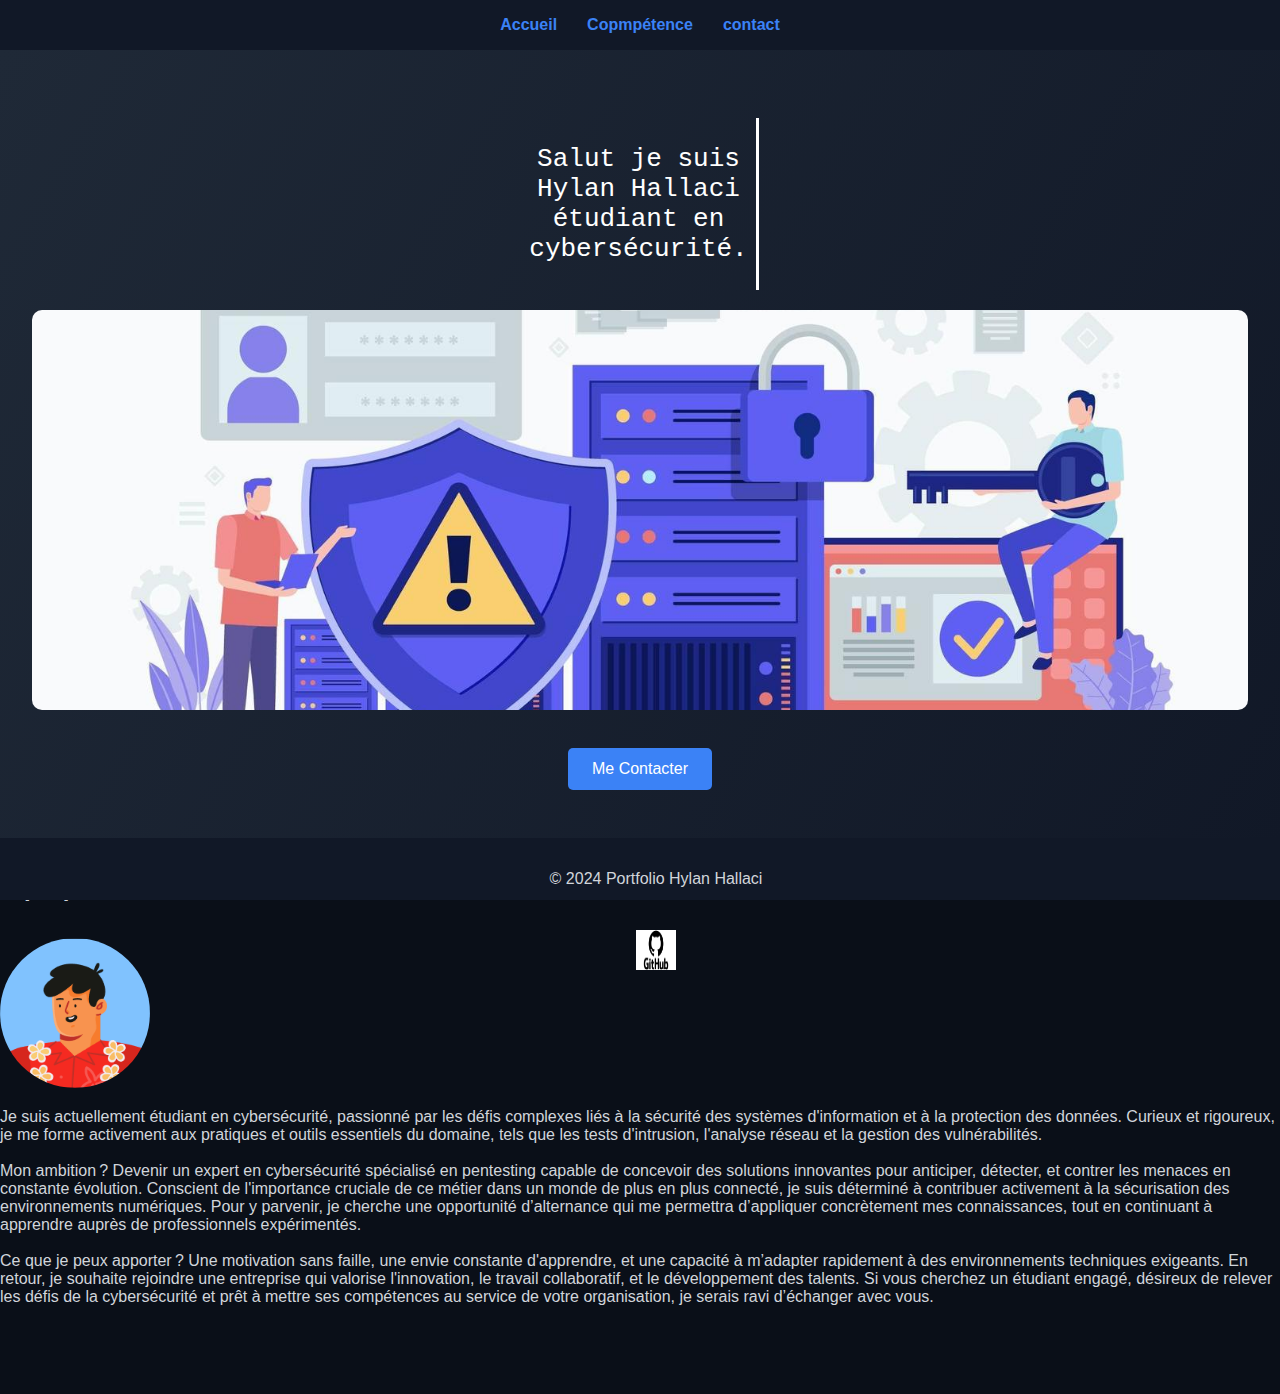
<file: index.html>
<!DOCTYPE html>
<html lang="fr">
<head>
    <link href="https://fonts.googleapis.com/css2?family=Roboto:wght@400;500;700&display=swap" rel="stylesheet">
    <meta charset="UTF-8">
    <meta name="viewport" content="width=device-width, initial-scale=1.0">
    <title>Portfolio Cybersécurité - Accueil</title>
    <link rel="stylesheet" href="styles.css">
</head>
<body>
    
    <header>
        <nav>
            <ul>
                <li><a href="#home">Accueil</a></li>
                <li><a href="skill.html">Copmpétence</a></li>
                <li><a href="contact.html">contact</a></li>
            </ul>
        </nav>
    </header>
    <section id="home">
        <div class="intro">
            <section class="wrapper">
                <section class="typing-demo">
                <p>Salut je suis <br>Hylan Hallaci <br> étudiant en <br>cybersécurité.</p>
                </section>
            </section>
            <img src="images/cyber-background.jpg" alt="Image cybersécurité" class="hero-image">
           <br>
           <br>
           <a href="contact.html" class="btn">Me Contacter</a>
        </div>
    </section>
</div>
</section>
<section id="about">
    <h2>À propos de moi</h2> 
     <img src="images/profile.png" alt="Photo de profil" class="profile-image">

    <p>Je suis actuellement étudiant en cybersécurité, passionné par les défis complexes liés à la sécurité des systèmes d'information et à la protection des données. Curieux et rigoureux, je me forme activement aux pratiques et outils essentiels du domaine, tels que les tests d'intrusion, l'analyse réseau et la gestion des vulnérabilités.

       <br><br>  Mon ambition ? Devenir un expert en cybersécurité spécialisé en pentesting capable de concevoir des solutions innovantes pour anticiper, détecter, et contrer les menaces en constante évolution. Conscient de l'importance cruciale de ce métier dans un monde de plus en plus connecté, je suis déterminé à contribuer activement à la sécurisation des environnements numériques.
        
        Pour y parvenir, je cherche une opportunité d’alternance qui me permettra d’appliquer concrètement mes connaissances, tout en continuant à apprendre auprès de professionnels expérimentés.
        
       <br> <br>Ce que je peux apporter ? Une motivation sans faille, une envie constante d'apprendre, et une capacité à m’adapter rapidement à des environnements techniques exigeants. En retour, je souhaite rejoindre une entreprise qui valorise l'innovation, le travail collaboratif, et le développement des talents.
        
        Si vous cherchez un étudiant engagé, désireux de relever les défis de la cybersécurité et prêt à mettre ses compétences au service de votre organisation, je serais ravi d’échanger avec vous. <br> <br> <br></p>
     <br> <br>
        <footer>

        <p>&copy; 2024 Portfolio Hylan Hallaci</p>
        <a href="https://github.com/hylan-hallaci" target="_blank" title="Visitez mon GitHub">
            <img src="images/github.png" alt="Logo GitHub" class="github-logo">
        </a>
    </footer>
</body>
</html>
</file>
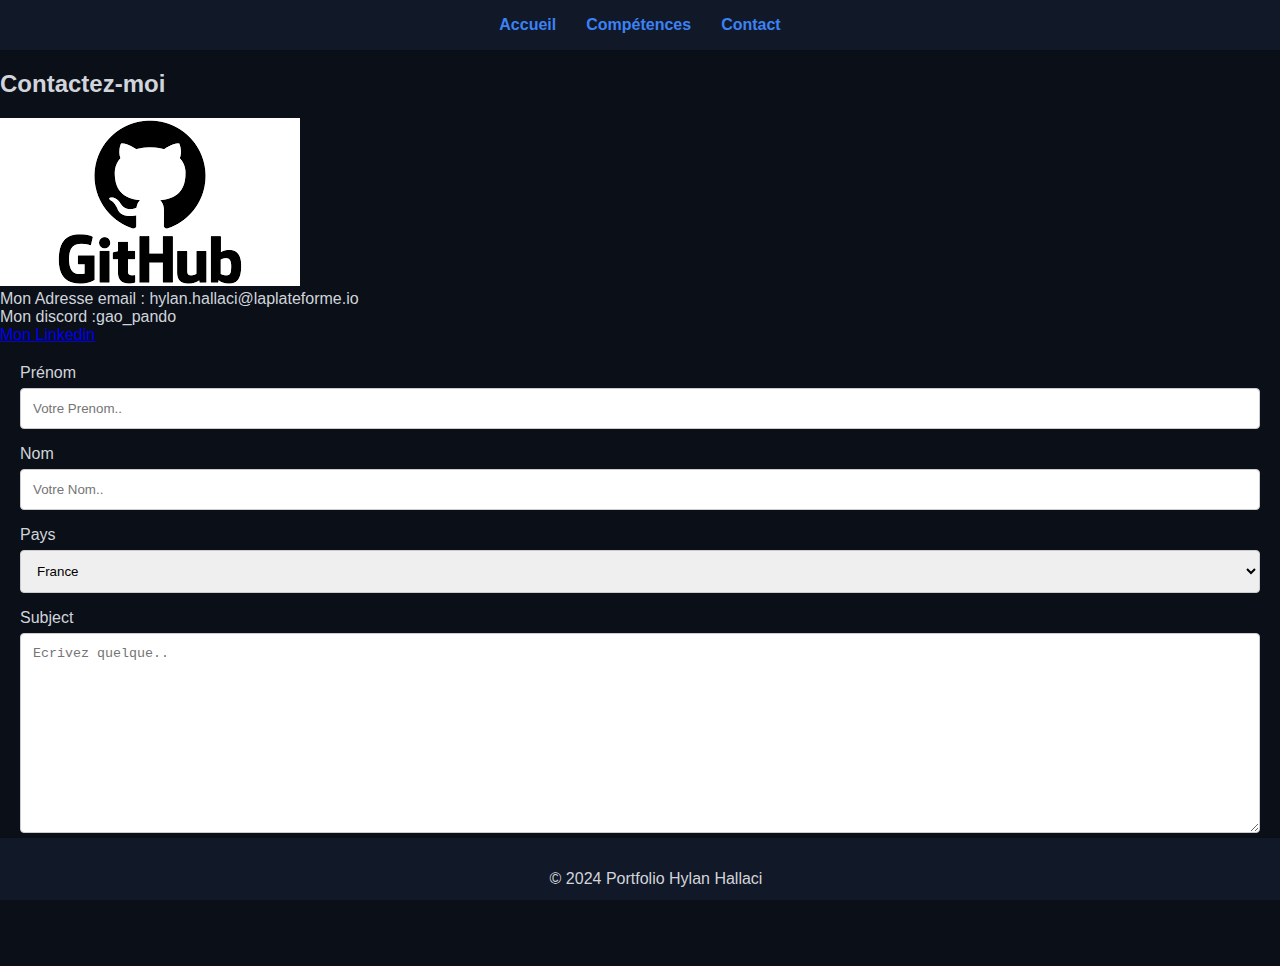
<file: contact.html>
<!DOCTYPE html>
<html lang="fr">
<head>
    <link href="https://fonts.googleapis.com/css2?family=Roboto:wght@400;500;700&display=swap" rel="stylesheet">
    <meta charset="UTF-8">
    <meta name="viewport" content="width=device-width, initial-scale=1.0">
    <title>Contact - Portfolio Cybersécurité</title>
    <link rel="stylesheet" href="styles.css">
</head>
<body>
    <header>
        <nav>
            <ul>
                <li><a href="index.html">Accueil</a></li>
                <li><a href="skill.html">Compétences</a></li>
                <li><a href="#contact">Contact</a></li>
            </ul>
        </nav>
    </header>
    <section id="contact">
        <h2>Contactez-moi </h2>
        <a href="https://github.com/hylan-hallaci" target="_blank" title="Visitez mon GitHub">
            <img src="images/github.png" alt="Logo GitHub" class="github-logo">
        
    </section>
     <a>Mon Adresse email : hylan.hallaci@laplateforme.io</a><br>
     <a>Mon discord :gao_pando </a> <br>
     <a href="https://www.linkedin.com/in/hylan-hallaci-853170284/"> Mon Linkedin</a>
   
<div class="container">
  <form action="/action_page.php">
    <label for="fname">Prénom</label>
    <input type="text" id="fname" name="firstname" placeholder="Votre Prenom..">

    <label for="lname">Nom</label>
    <input type="text" id="lname" name="lastname" placeholder="Votre Nom..">

    <label for="country">Pays</label>
    <select id="country" name="Pays">
            <option value="France" selected="selected">France </option>
            <option value="Afghanistan">Afghanistan </option>
            <option value="Afrique_Centrale">Afrique_Centrale </option>
            <option value="Afrique_du_sud">Afrique_du_Sud </option>
            <option value="Albanie">Albanie </option>
            <option value="Algerie">Algerie </option>
            <option value="Allemagne">Allemagne </option>
            <option value="Andorre">Andorre </option>
            <option value="Angola">Angola </option>
            <option value="Anguilla">Anguilla </option>
            <option value="Arabie_Saoudite">Arabie_Saoudite </option>
            <option value="Argentine">Argentine </option>
            <option value="Armenie">Armenie </option>
            <option value="Australie">Australie </option>
            <option value="Autriche">Autriche </option>
            <option value="Azerbaidjan">Azerbaidjan </option>
            
            <option value="Bahamas">Bahamas </option>
            <option value="Bangladesh">Bangladesh </option>
            <option value="Barbade">Barbade </option>
            <option value="Bahrein">Bahrein </option>
            <option value="Belgique">Belgique </option>
            <option value="Belize">Belize </option>
            <option value="Benin">Benin </option>
            <option value="Bermudes">Bermudes </option>
            <option value="Bielorussie">Bielorussie </option>
            <option value="Bolivie">Bolivie </option>
            <option value="Botswana">Botswana </option>
            <option value="Bhoutan">Bhoutan </option>
            <option value="Boznie_Herzegovine">Boznie_Herzegovine </option>
            <option value="Bresil">Bresil </option>
            <option value="Brunei">Brunei </option>
            <option value="Bulgarie">Bulgarie </option>
            <option value="Burkina_Faso">Burkina_Faso </option>
            <option value="Burundi">Burundi </option>
            <option value="Caiman">Caiman </option>
            <option value="Cambodge">Cambodge </option>
            <option value="Cameroun">Cameroun </option>
            <option value="Canada">Canada </option>
            <option value="Canaries">Canaries </option>
            <option value="Cap_vert">Cap_Vert </option>
            <option value="Chili">Chili </option>
            <option value="Chine">Chine </option>
            <option value="Chypre">Chypre </option>
            <option value="Colombie">Colombie </option>
            <option value="Comores">Colombie </option>
            <option value="Congo">Congo </option>
            <option value="Congo_democratique">Congo_democratique </option>
            <option value="Coree_du_Nord">Coree_du_Nord </option>
            <option value="Coree_du_Sud">Coree_du_Sud </option>
            <option value="Costa_Rica">Costa_Rica </option>
            <option value="Cote_d_Ivoire">Côte_d_Ivoire </option>
            <option value="Croatie">Croatie </option>
            <option value="Cuba">Cuba </option>
            
            <option value="Danemark">Danemark </option>
            <option value="Djibouti">Djibouti </option>
            <option value="Dominique">Dominique </option>
            
            <option value="Egypte">Egypte </option>
            <option value="Emirats_Arabes_Unis">Emirats_Arabes_Unis </option>
            <option value="Equateur">Equateur </option>
            <option value="Erythree">Erythree </option>
            <option value="Espagne">Espagne </option>
            <option value="Estonie">Estonie </option>
            <option value="Etats_Unis">Etats_Unis </option>
            <option value="Ethiopie">Ethiopie </option>
            
            <option value="Feroe">Feroe </option>
            <option value="Fidji">Fidji </option>
            <option value="Finlande">Finlande </option>
            <option value="France">France </option>
            
            <option value="Gabon">Gabon </option>
            <option value="Gambie">Gambie </option>
            <option value="Georgie">Georgie </option>
            <option value="Ghana">Ghana </option>
            <option value="Gibraltar">Gibraltar </option>
            <option value="Grece">Grece </option>
            <option value="Grenade">Grenade </option>
            <option value="Groenland">Groenland </option>
            <option value="Guadeloupe">Guadeloupe </option>
            <option value="Guam">Guam </option>
            <option value="Guatemala">Guatemala</option>
            <option value="Guernesey">Guernesey </option>
            <option value="Guinee">Guinee </option>
            <option value="Guinee_Bissau">Guinee_Bissau </option>
            <option value="Guinee equatoriale">Guinee_Equatoriale </option>
            <option value="Guyana">Guyana </option>
            <option value="Guyane_Francaise ">Guyane_Francaise </option>
            
            <option value="Haiti">Haiti </option>
            <option value="Hawaii">Hawaii </option>
            <option value="Honduras">Honduras </option>
            <option value="Hong_Kong">Hong_Kong </option>
            <option value="Hongrie">Hongrie </option>
            
            <option value="Inde">Inde </option>
            <option value="Indonesie">Indonesie </option>
            <option value="Iran">Iran </option>
            <option value="Iraq">Iraq </option>
            <option value="Irlande">Irlande </option>
            <option value="Islande">Islande </option>
            <option value="Italie">italie </option>
            
            <option value="Jamaique">Jamaique </option>
            <option value="Japon">Japon </option>
            <option value="Jordanie">Jordanie </option>
            
            <option value="Kazakhstan">Kazakhstan </option>
            <option value="Kenya">Kenya </option>
            <option value="Kirghizstan">Kirghizistan </option>
            <option value="Koweit">Koweit </option>
            
            <option value="Laos">Laos </option>
            <option value="Lesotho">Lesotho </option>
            <option value="Lettonie">Lettonie </option>
            <option value="Liban">Liban </option>
            <option value="Liberia">Liberia </option>
            <option value="Liechtenstein">Liechtenstein </option>
            <option value="Lituanie">Lituanie </option>
            <option value="Luxembourg">Luxembourg </option>
            <option value="Lybie">Lybie </option>
            
            <option value="Macedoine">Macedoine </option>
            <option value="Madagascar">Madagascar </option>
            <option value="Madère">Madère </option>
            <option value="Malaisie">Malaisie </option>
            <option value="Malawi">Malawi </option>
            <option value="Maldives">Maldives </option>
            <option value="Mali">Mali </option>
            <option value="Malte">Malte </option>
            <option value="Mariannes du Nord">Mariannes du Nord </option>
            <option value="Maroc">Maroc </option>
            <option value="Marshall">Marshall </option>
            <option value="Martinique">Martinique </option>
            <option value="Maurice">Maurice </option>
            <option value="Mauritanie">Mauritanie </option>
            <option value="Mayotte">Mayotte </option>
            <option value="Mexique">Mexique </option>
            <option value="Micronesie">Micronesie </option>
            <option value="Midway">Midway </option>
            <option value="Moldavie">Moldavie </option>
            <option value="Monaco">Monaco </option>
            <option value="Mongolie">Mongolie </option>
            <option value="Mozambique">Mozambique </option>
            
            <option value="Namibie">Namibie </option>
            <option value="Nauru">Nauru </option>
            <option value="Nepal">Nepal </option>
            <option value="Nicaragua">Nicaragua </option>
            <option value="Niger">Niger </option>
            <option value="Nigeria">Nigeria </option>
            <option value="Norvege">Norvege </option>
            <option value="Nouvelle_Caledonie">Nouvelle_Caledonie </option>
            <option value="Nouvelle_Zelande">Nouvelle_Zelande </option>
            
            <option value="Oman">Oman </option>
            <option value="Ouganda">Ouganda </option>
            <option value="Ouzbekistan">Ouzbekistan </option>
            
            <option value="Pakistan">Pakistan </option>
            <option value="Palau">Palau </option>
            <option value="Palestine">Palestine </option>
            <option value="Panama">Panama </option>
            <option value="Papouasie_Nouvelle_Guinee">Papouasie_Nouvelle_Guinee </option>
            <option value="Paraguay">Paraguay </option>
            <option value="Pays_Bas">Pays_Bas </option>
            <option value="Perou">Perou </option>
            <option value="Philippines">Philippines </option>
            <option value="Pologne">Pologne </option>
            <option value="Polynesie">Polynesie </option>
            <option value="Porto_Rico">Porto_Rico </option>
            <option value="Portugal">Portugal </option>
            
            <option value="Qatar">Qatar </option>
            
            <option value="Republique_Dominicaine">Republique_Dominicaine </option>
            <option value="Republique_Tcheque">Republique_Tcheque </option>
            <option value="Reunion">Reunion </option>
            <option value="Roumanie">Roumanie </option>
            <option value="Royaume_Uni">Royaume_Uni </option>
            <option value="Russie">Russie </option>
            <option value="Rwanda">Rwanda </option>
            
            <option value="Sahara Occidental">Sahara Occidental </option>
            <option value="Sainte_Lucie">Sainte_Lucie </option>
            <option value="Saint_Marin">Saint_Marin </option>
            <option value="Salomon">Salomon </option>
            <option value="Salvador">Salvador </option>
            <option value="Samoa_Occidentales">Samoa_Occidentales</option>
            <option value="Samoa_Americaine">Samoa_Americaine </option>
            <option value="Sao_Tome_et_Principe">Sao_Tome_et_Principe </option>
            <option value="Senegal">Senegal </option>
            <option value="Seychelles">Seychelles </option>
            <option value="Sierra Leone">Sierra Leone </option>
            <option value="Singapour">Singapour </option>
            <option value="Slovaquie">Slovaquie </option>
            <option value="Slovenie">Slovenie</option>
            <option value="Somalie">Somalie </option>
            <option value="Soudan">Soudan </option>
            <option value="Sri_Lanka">Sri_Lanka </option>
            <option value="Suede">Suede </option>
            <option value="Suisse">Suisse </option>
            <option value="Surinam">Surinam </option>
            <option value="Syrie">Syrie </option>
            
            <option value="Tadjikistan">Tadjikistan </option>
            <option value="Taiwan">Taiwan </option>
            <option value="Tonga">Tonga </option>
            <option value="Tanzanie">Tanzanie </option>
            <option value="Tchad">Tchad </option>
            <option value="Thailande">Thailande </option>
            <option value="Tibet">Tibet </option>
            <option value="Timor_Oriental">Timor_Oriental </option>
            <option value="Togo">Togo </option>
            <option value="Trinite_et_Tobago">Trinite_et_Tobago </option>
            <option value="Tunisie">Tunisie </option>
            <option value="Turkmenistan">Turmenistan </option>
            <option value="Turquie">Turquie </option>
            
            <option value="Ukraine">Ukraine </option>
            <option value="Uruguay">Uruguay </option>
            
            <option value="Vanuatu">Vanuatu </option>
            <option value="Vatican">Vatican </option>
            <option value="Venezuela">Venezuela </option>
            <option value="Vierges_Americaines">Vierges_Americaines </option>
            <option value="Vierges_Britanniques">Vierges_Britanniques </option>
            <option value="Vietnam">Vietnam </option>
            
            <option value="Wallis et Futuma">Wallis et Futuma </option>
            
            <option value="Yemen">Yemen </option>
            <option value="Yougoslavie">Yougoslavie </option>
            
            <option value="Zambie">Zambie </option>
            <option value="Zimbabwe">Zimbabwe </option>
            



    </select>

    <label for="subject">Subject</label>
    <textarea id="subject" name="subject" placeholder="Ecrivez quelque.." style="height:200px"></textarea>

    <input type="submit" value="envoyez">
  </form>
</div>
   
   <br>
   <br>
   <br>
   
   
     <footer>
        <p>&copy; 2024 Portfolio Hylan Hallaci</p>
    </footer>
</body>
</html>
</file>
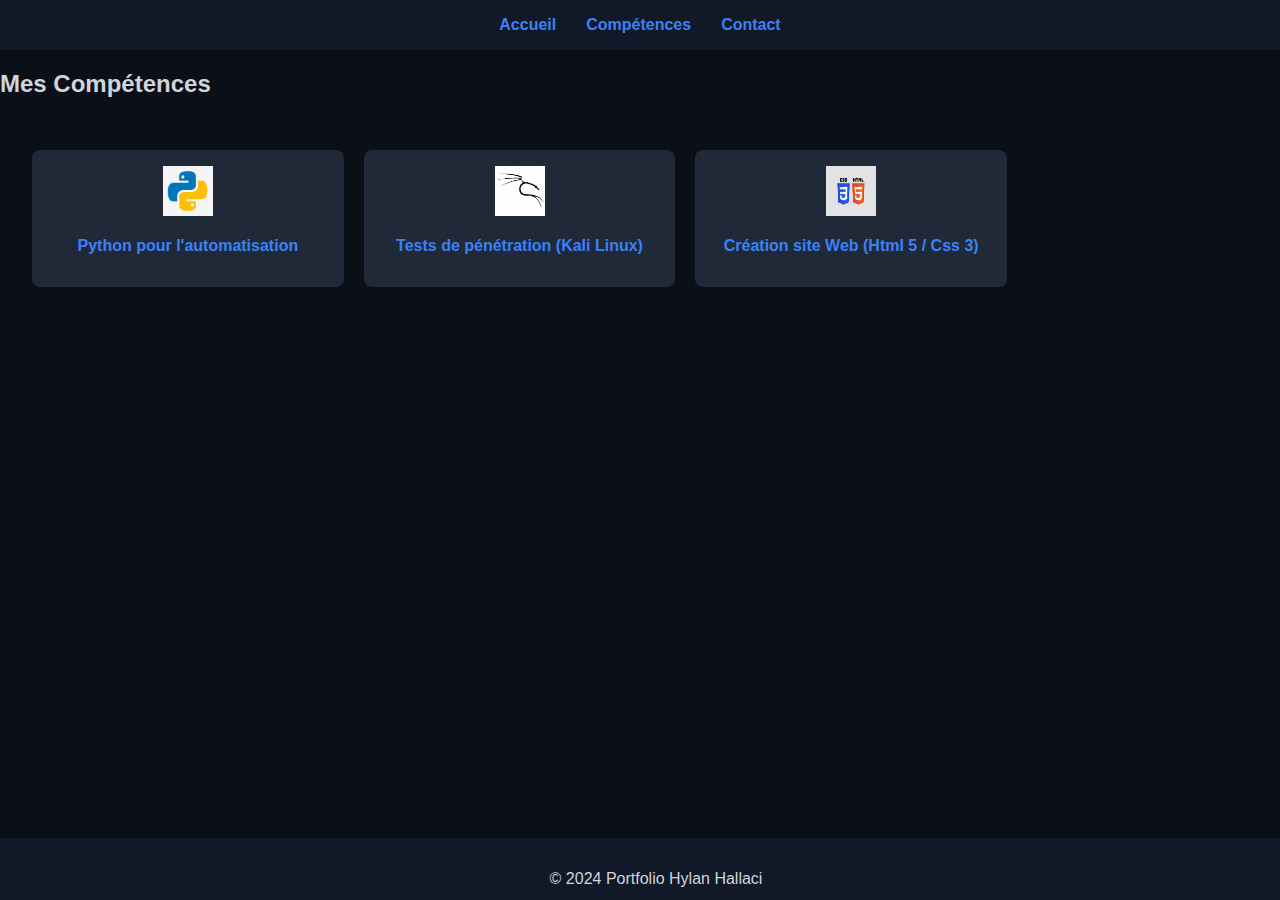
<file: skill.html>
<!DOCTYPE html>
<html lang="fr">
<head>
    <link href="https://fonts.googleapis.com/css2?family=Roboto:wght@400;500;700&display=swap" rel="stylesheet">
    <meta charset="UTF-8">
    <meta name="viewport" content="width=device-width, initial-scale=1.0">
    <title>Compétences - Portfolio Cybersécurité</title>
    <link rel="stylesheet" href="styles.css">
</head>
<body>
    <header>
        <nav>
            <ul>
                <li><a href="index.html">Accueil</a></li>
                <li><a href="#skills">Compétences</a></li>
                <li><a href="contact.html">Contact</a></li>
            </ul>
        </nav>
    </header>
    <section id="skills">
        <h2>Mes Compétences</h2>
        <div class="skills-grid">
            <div class="skill">
                <input type="checkbox" id="python-modal" class="modal-toggle">
                <label for="python-modal">
                    <img src="images/Python.png" alt="Python">
                    <p>Python pour l'automatisation</p>
                </label>
                <div class="modal">
                    <div class="modal-content">
                        <label for="python-modal" class="close-btn">&times;</label>
                        <p>Visitez mon projet : <a href="https://github.com/hylan-hallaci/TikTakTo" target="_blank">GitHub</a></p>
                    </div>
                </div>
            </div>
            <div class="skill">
                <input type="checkbox" id="kali-modal" class="modal-toggle">
                <label for="kali-modal">
                    <img src="images/kali.jpg" alt="Kali Linux">
                    <p>Tests de pénétration (Kali Linux)</p>
                </label>
                <div class="modal">
                    <div class="modal-content">
                        <label for="kali-modal" class="close-btn">&times;</label>
                        <p>Visitez mon projet : <a href="https://github.com/votre_nom_utilisateur/projet-kali" target="_blank">GitHub</a></p>
                    </div>
                </div>
            </div>
           
                
            
            <div class="skill">
                <input type="checkbox" id="web-modal" class="modal-toggle">
                <label for="web-modal">
                    <img src="images/web.png" alt="développement web">
                    <p>Création site Web (Html 5 / Css 3)</p>
                </label>
                <div class="modal">
                    <div class="modal-content">
                        <label for="web-modal" class="close-btn">&times;</label>
                        <p>Visitez mon projet : <a href="https://github.com/jeffry-khalife/Fansite" target="_blank">GitHub</a></p>
                    </div>
                </div>
            </div>
        </div>
    </section>
    <footer>
        <p>&copy; 2024 Portfolio Hylan Hallaci</p>
    </footer>
</body>
</html>

</body>
</html>
</file>
<file: styles.css>
html{
    height: 100%;
}

body {
    font-family: 'Roboto', sans-serif;
    background-color: #0a0f18;
    color: #d1d5db;
    margin: 0;
    min-height: 100%;
    padding: 0;
    
}

header {
    background: #111827;
    padding: 1rem 0;
    text-align: center;
}

header nav ul {
    display: flex;
    justify-content: center;
    list-style: none;
    padding: 0;
    margin: 0;
}

header nav ul li {
    margin: 0 15px;
}

header nav ul li a {
    color: #3b82f6;
    text-decoration: none;
    font-weight: bold;
}

header nav ul li a:hover {
    text-decoration: underline;
}

.intro {
    text-align: center;
    padding: 4rem 2rem;
    background: linear-gradient(120deg, #1f2937, #111827);
    color: #fff;
}

.intro h1 {
    font-size: 2.5rem;
    margin-bottom: 1rem;
}

.btn {
    display: inline-block;
    margin-top: 1rem;
    padding: 10px 20px;
    background: #3b82f6;
    color: #fff;
    text-decoration: none;
    border-radius: 5px;
}

.skills-list {
    list-style: none;
    padding: 0;
    margin: 2rem 0;
    text-align: center;
}

.skills-list li {
    background: #1f2937;
    margin: 0.5rem 0;
    padding: 10px;
    border-radius: 5px;
    color: #3b82f6;
}

.hero-image {
    width: 100%;
    max-height: 400px;
    object-fit: cover;
    border-radius: 10px;
    margin-top: 1rem;
}

.profile-image {
    width: 150px;
    height: 150px;
    border-radius: 50%;
    margin-top: 1rem;
}

.skills-grid {
    display: grid;
    grid-template-columns: repeat(auto-fit, minmax(150px, 1fr));
    gap: 20px;
    text-align: center;
    padding: 2rem;
}

.skills-grid div {
    background: #1f2937;
    border-radius: 8px;
    padding: 1rem;
    color: #3b82f6;
}

.skills-grid img {
    width: 50px;
    height: 50px;
    margin-bottom: 1rem;
}
footer {
    text-align: center;
    padding: 1rem;
    background-color: #111827;
    color: #d1d5db;
    position:fixed;
    left:0px;
    bottom:0px;
    height:30px;
    width:100%;
}

footer a {
    display: inline-block;
    margin-top: 1rem;
    text-decoration: none;
}

footer img.github-logo {
    width: 40px;
    height: 40px;
    margin-top: 10px;
    transition: transform 0.3s ease, opacity 0.3s ease;
}

footer img.github-logo:hover {
    transform: scale(1.2);
    opacity: 0.8;
}

/* Modal Styles */
.modal-toggle {
    display: none;
}

.modal {
    display: none;
    position: fixed;
    z-index: 1000;
    left: 0;
    top: 0;
    width: 100%;
    height: 100%;
    overflow: auto;
    background-color: rgba(0, 0, 0, 0.5);
}

.modal-toggle:checked + label + .modal {
    display: block;
}

.modal-content {
    background-color: #fff;
    margin: 15% auto;
    padding: 20px;
    border: 1px solid #888;
    width: 80%;
    max-width: 500px;
    text-align: center;
}

.close-btn {
    color: #aaa;
    float: right;
    font-size: 28px;
    font-weight: bold;
    cursor: pointer;
}

.close-btn:hover,
.close-btn:focus {
    color: black;
    text-decoration: none;
    cursor: pointer;
}

/* Styles pour les compétences */
.skills-grid {
    display: flex;
    flex-wrap: wrap;
    gap: 20px;
}

.skill {
    position: relative;
    width: 23%;
    cursor: pointer;
    text-align: center;
}


.skill p {
    font-size: 1rem;
    font-weight: bold;
    margin-top: 1px;
}

label {
    cursor: pointer;
}

.wrapper {
    height: 10vh;
    display: flex;
    justify-content: center;
    align-items: center;
    min-height: 20vh;
    text-align: center;
  }

  .typing-demo {
    width: 15ch;
    color: white;
    animation: typing 2s steps(22), blink .5s step-end infinite alternate;
    white-space: nowrap;
    overflow: hidden;
    border-right: 3px solid;
    font-family: monospace;
    font-size: 2em;
  }

  @keyframes typing {
    from {
      width: 0
    }
  }

  @keyframes blink {
    50% {
      border-color: transparent
    }
  }


  /* Styles par défaut - Desktop */

/* Petit écran (Téléphones) */
@media (max-width: 480px) {
    body {
        font-size: 14px;
    }

    .intro h1 {
        font-size: 1.8rem;
    }

    .btn {
        padding: 8px 16px;
    }

    .skills-grid {
        grid-template-columns: repeat(1, 1fr);
    }

    .skill {
        width: 100%;
    }

    header nav ul {
        flex-direction: column;
    }

    header nav ul li {
        margin: 10px 0;
    }
}

/* Moyen écran (Tablettes) */
@media (max-width: 768px) {
    body {
        font-size: 16px;
    }

    .intro h1 {
        font-size: 2rem;
    }

    .skills-grid {
        grid-template-columns: repeat(2, 1fr);
    }

    header nav ul {
        flex-wrap: wrap;
    }

    header nav ul li {
        margin: 5px 10px;
    }
}

/* Large écran (Grands desktops) */
@media (min-width: 1200px) {
    .intro h1 {
        font-size: 3rem;
    }

    .btn {
        padding: 12px 24px;
    }

    .skills-grid {
        grid-template-columns: repeat(4, 1fr);
    }

    .skill {
        width: 23%;
    }
}


body {font-family: Arial, Helvetica, sans-serif;}
{box-sizing: border-box;}

input[type=text], select, textarea {
  width: 100%;
  padding: 12px;
  border: 1px solid #ccc;
  border-radius: 4px;
  box-sizing: border-box;
  margin-top: 6px;
  margin-bottom: 16px;
  resize: vertical;
}

input[type=submit] {
  background-color: #04AA6D;
  color: white;
  padding: 12px 20px;
  border: none;
  border-radius: 4px;
  cursor: pointer;
}

input[type=submit]:hover {
  background-color: #45a049;
}

.container {
  border-radius: 5px;
  background-color: #0a0f18;
  padding: 20px;
}
</file>
